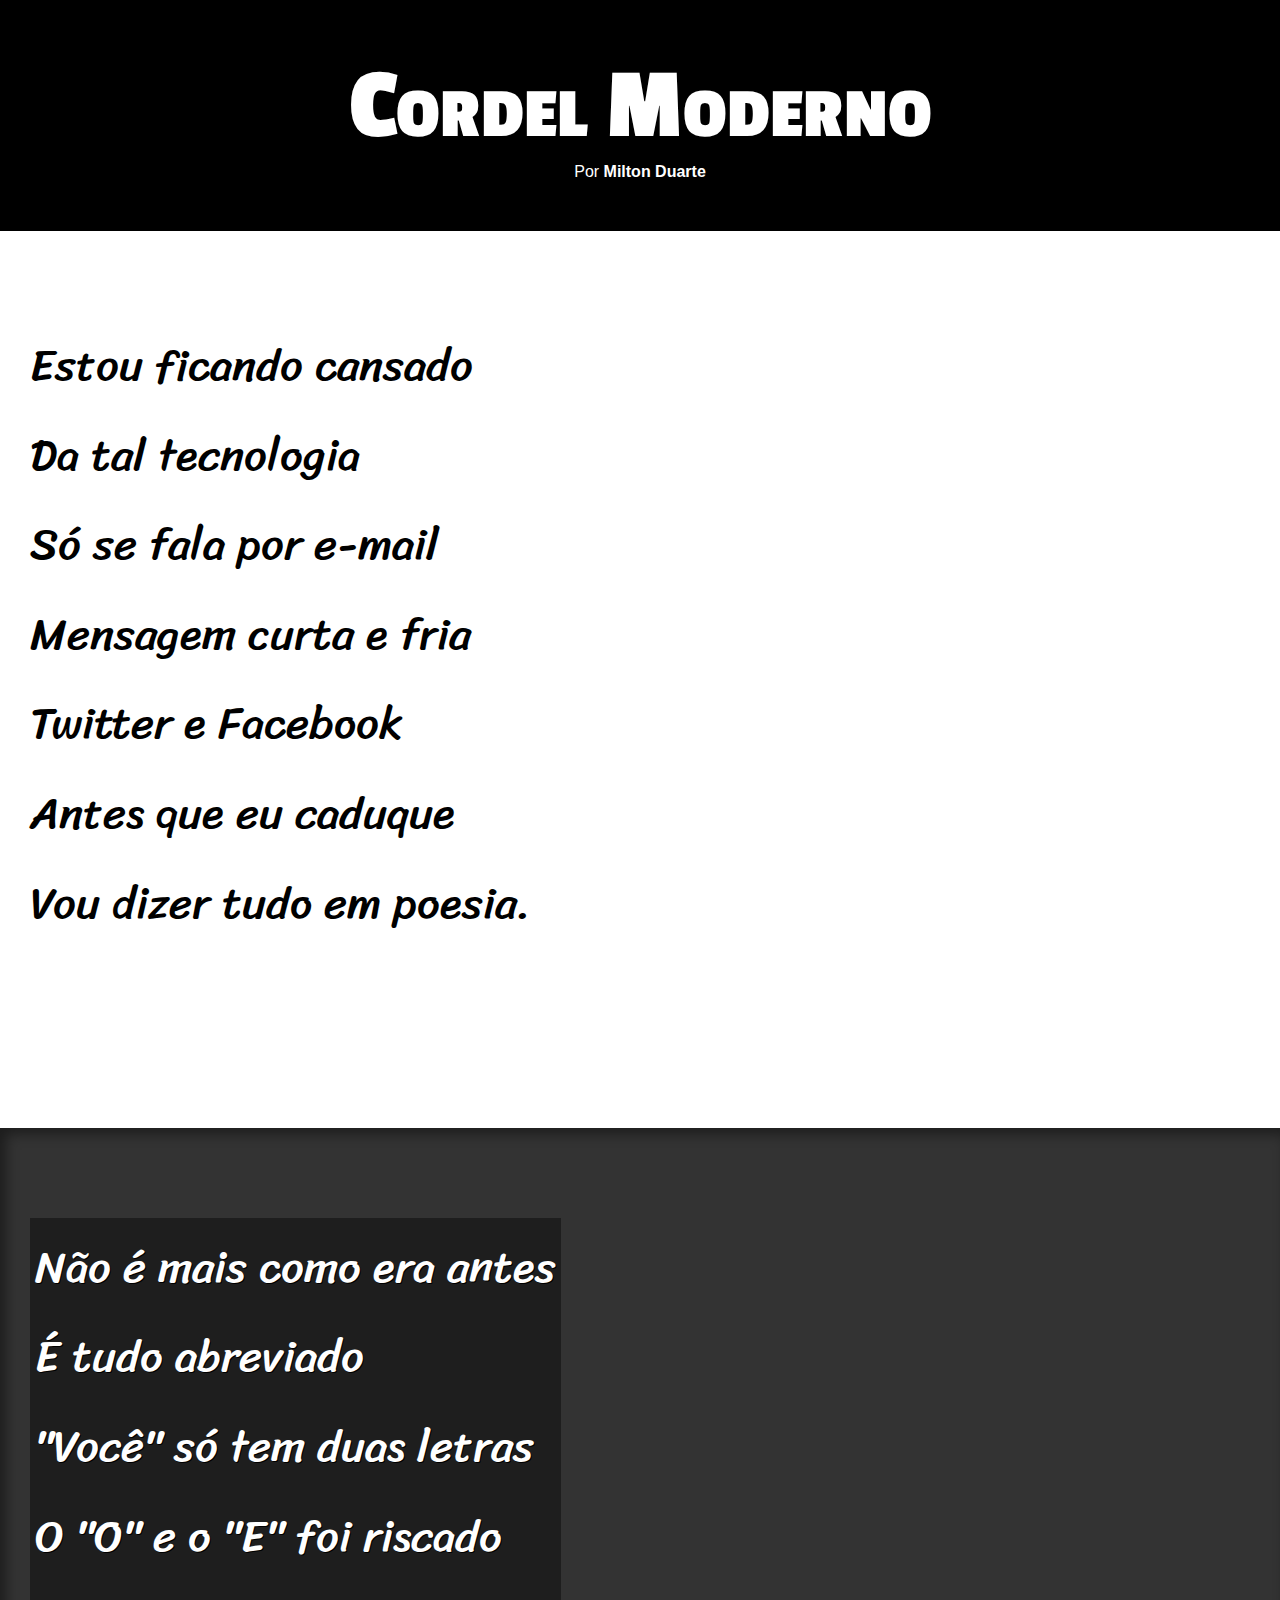
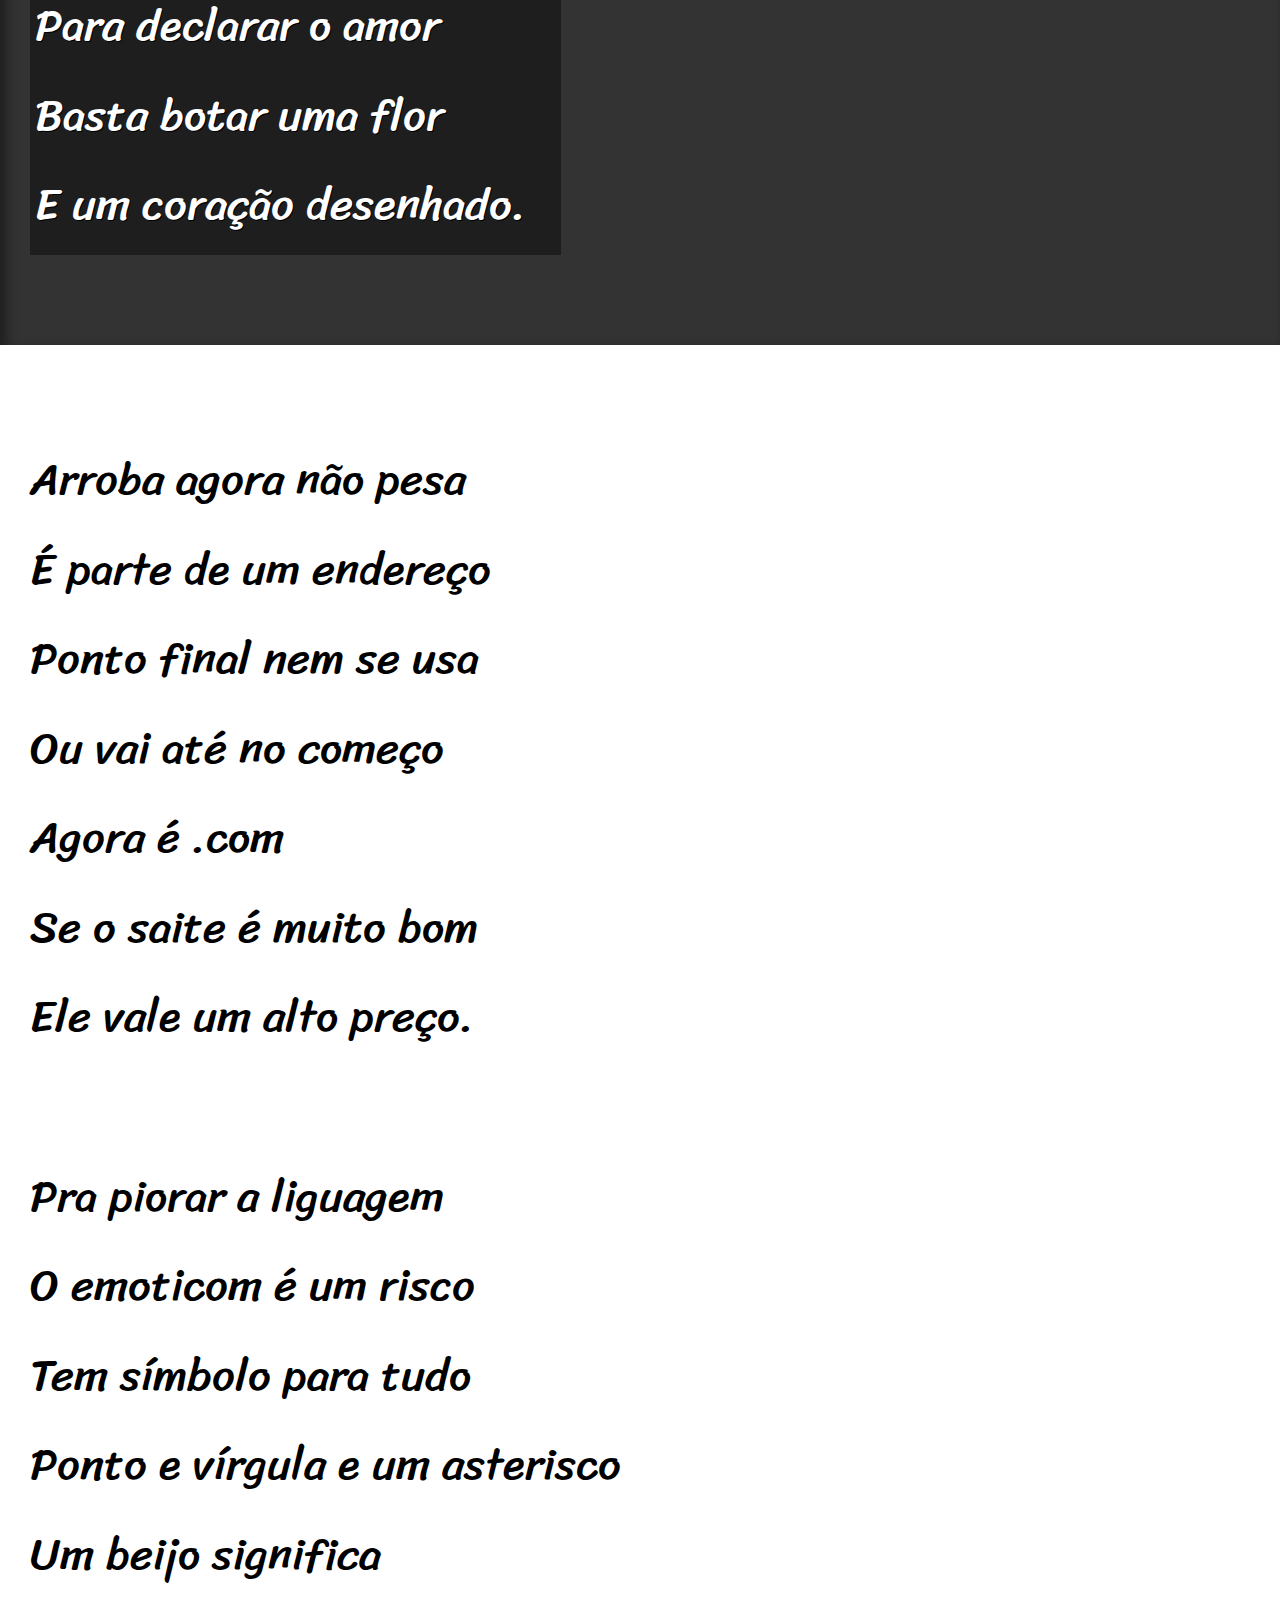
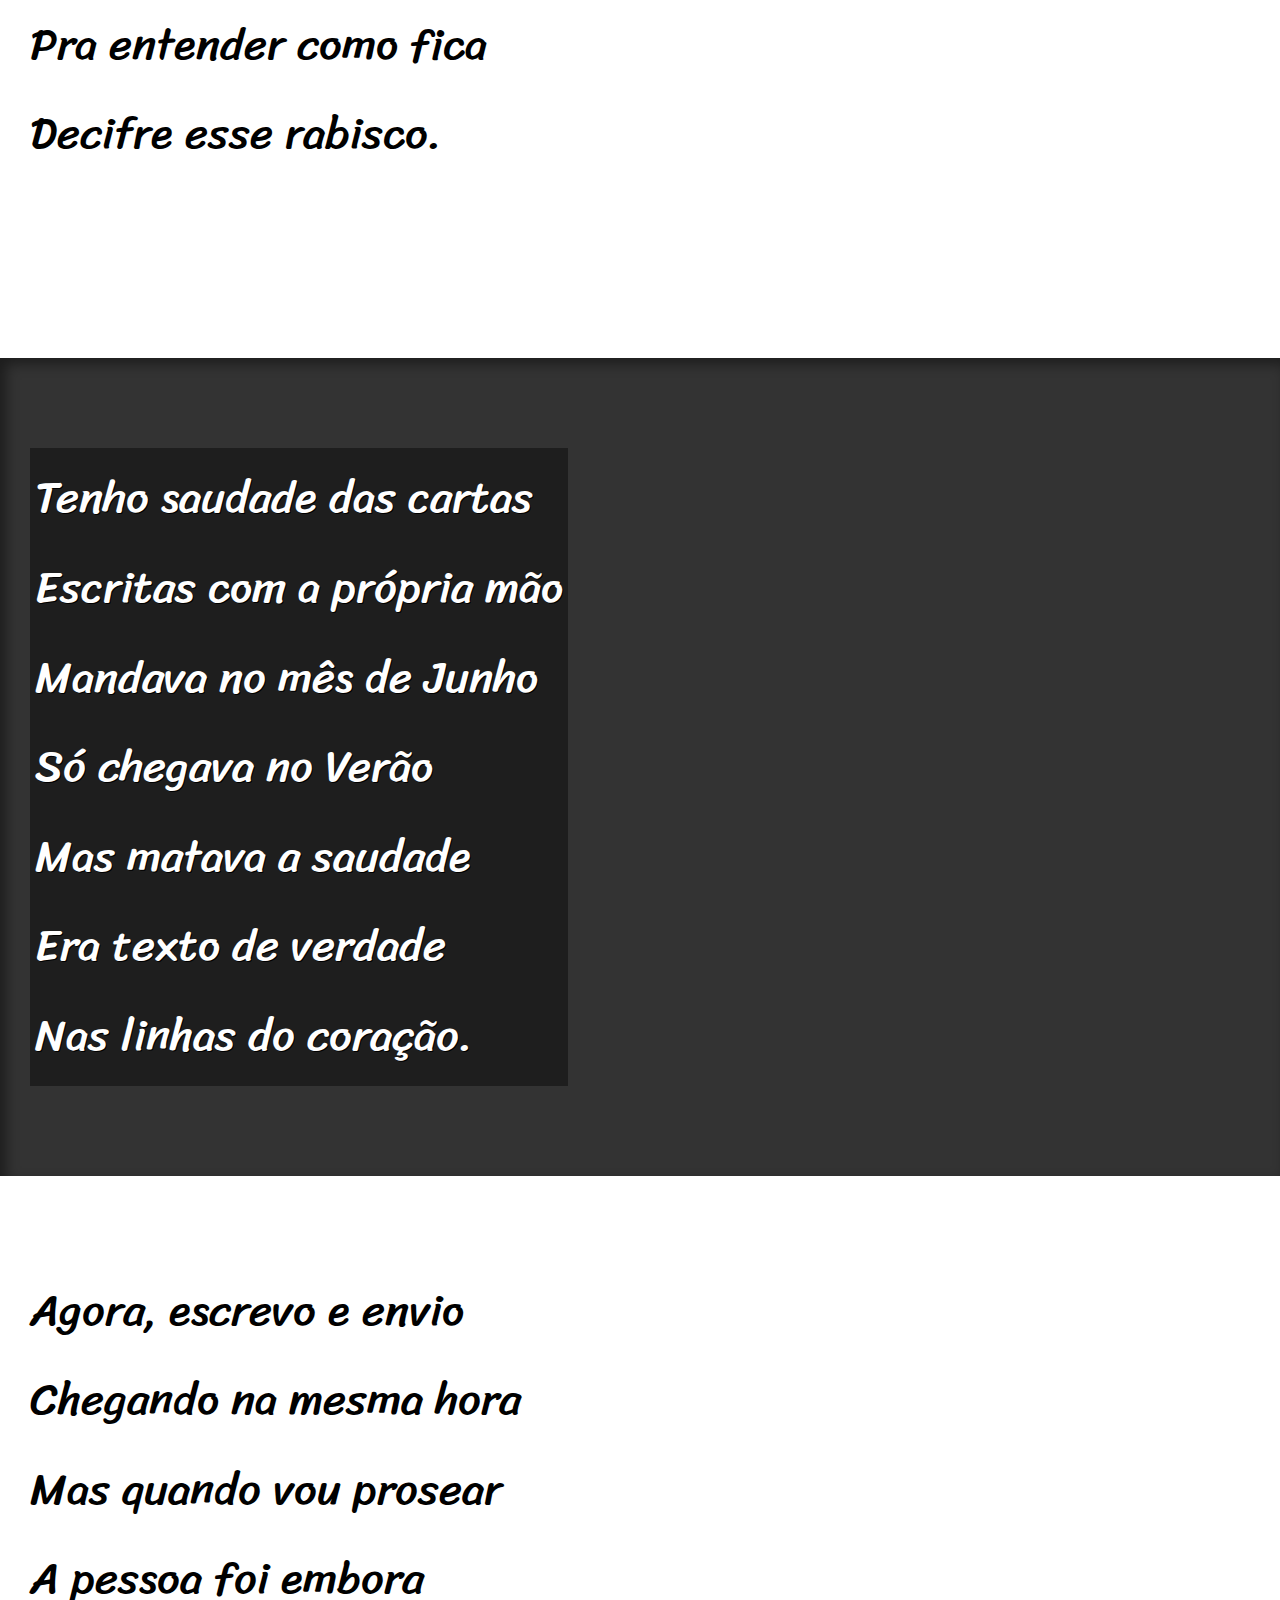
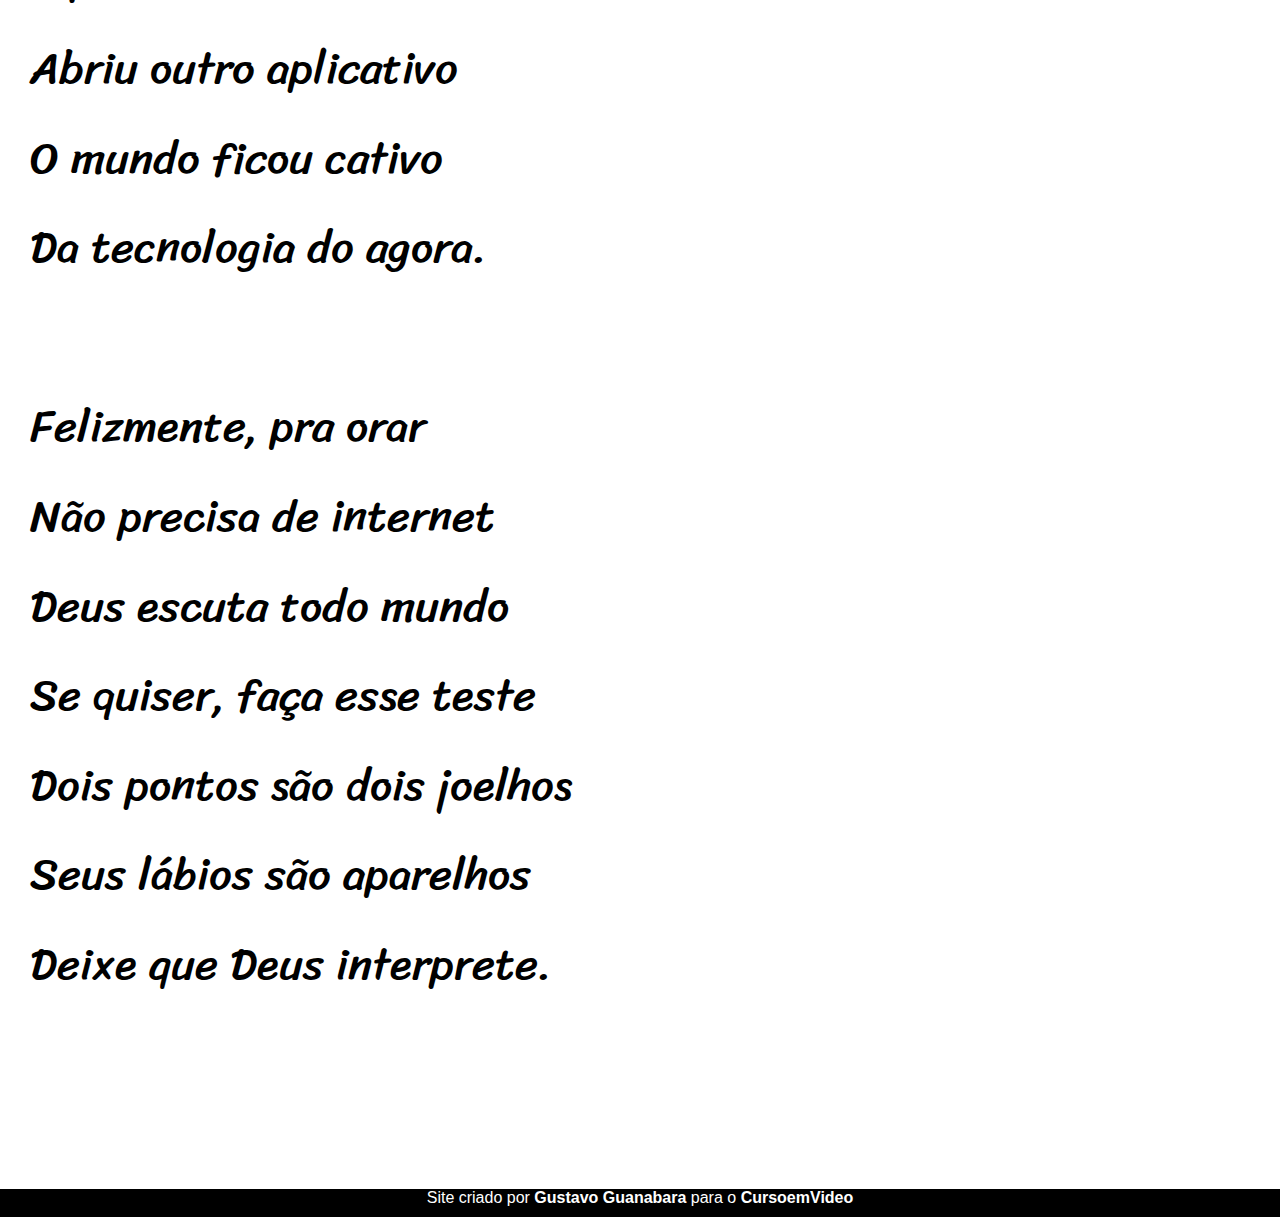
<file: desafios/d012/index.html>
<!DOCTYPE html>
<html lang="pt-br">

<head>
    <meta charset="UTF-8">
    <meta http-equiv="X-UA-Compatible" content="IE=edge">
    <meta name="viewport" content="width=device-width, initial-scale=1.0">
    <title>Cordel Moderno</title>
    <link rel="stylesheet" href="estilo/style.css">
</head>

<body>
    <header>
        <h1>Cordel Moderno</h1>
        <p>Por <a href="https://www.recantodasletras.com.br/poesias/3186743" target="_blank">Milton Duarte</a></p>

    </header>

    <section class="normal">
        <p>
            Estou ficando cansado <br>
            Da tal tecnologia<br>
            Só se fala por e-mail<br>
            Mensagem curta e fria<br>
            Twitter e Facebook<br>
            Antes que eu caduque<br>
            Vou dizer tudo em poesia.
        </p>
    </section>


    <section class="imagem" id="img01">
        <p>
            Não é mais como era antes<br>
            É tudo abreviado<br>
            "Você" só tem duas letras<br>
            O "O" e o "E" foi riscado<br>
            Para declarar o amor<br>
            Basta botar uma flor<br>
            E um coração desenhado.
        </p>
    </section>



    <section class="normal">
        <p>
            Arroba agora não pesa<br>
            É parte de um endereço<br>
            Ponto final nem se usa<br>
            Ou vai até no começo<br>
            Agora é .com<br>
            Se o saite é muito bom<br>
            Ele vale um alto preço.<br>
        </p>
        <p>
            Pra piorar a liguagem<br>
            O emoticom é um risco<br>
            Tem símbolo para tudo<br>
            Ponto e vírgula e um asterisco<br>
            Um beijo significa<br>
            Pra entender como fica<br>
            Decifre esse rabisco.
        </p>

    </section>



    <section class="imagem" id="img02">
        <p>
            Tenho saudade das cartas<br>
            Escritas com a própria mão<br>
            Mandava no mês de Junho<br>
            Só chegava no Verão<br>
            Mas matava a saudade<br>
            Era texto de verdade<br>
            Nas linhas do coração.
        </p>
    </section>


    <section class="normal">
        <p>
            Agora, escrevo e envio<br>
            Chegando na mesma hora<br>
            Mas quando vou prosear<br>
            A pessoa foi embora<br>
            Abriu outro aplicativo<br>
            O mundo ficou cativo<br>
            Da tecnologia do agora.<br>
        </p>
        <p>
            Felizmente, pra orar<br>
            Não precisa de internet<br>
            Deus escuta todo mundo<br>
            Se quiser, faça esse teste<br>
            Dois pontos são dois joelhos<br>
            Seus lábios são aparelhos<br>
            Deixe que Deus interprete.
        </p>

    </section>


    <footer>
        <p>
            Site criado por <a href="https://gustavoguanabara.github.io" target="_blank">Gustavo Guanabara</a> para o <a
                href="https://www.cursoemvideo.com" target="_blank">CursoemVideo</a>
        </p>
    </footer>
</body>

</html>
</file>
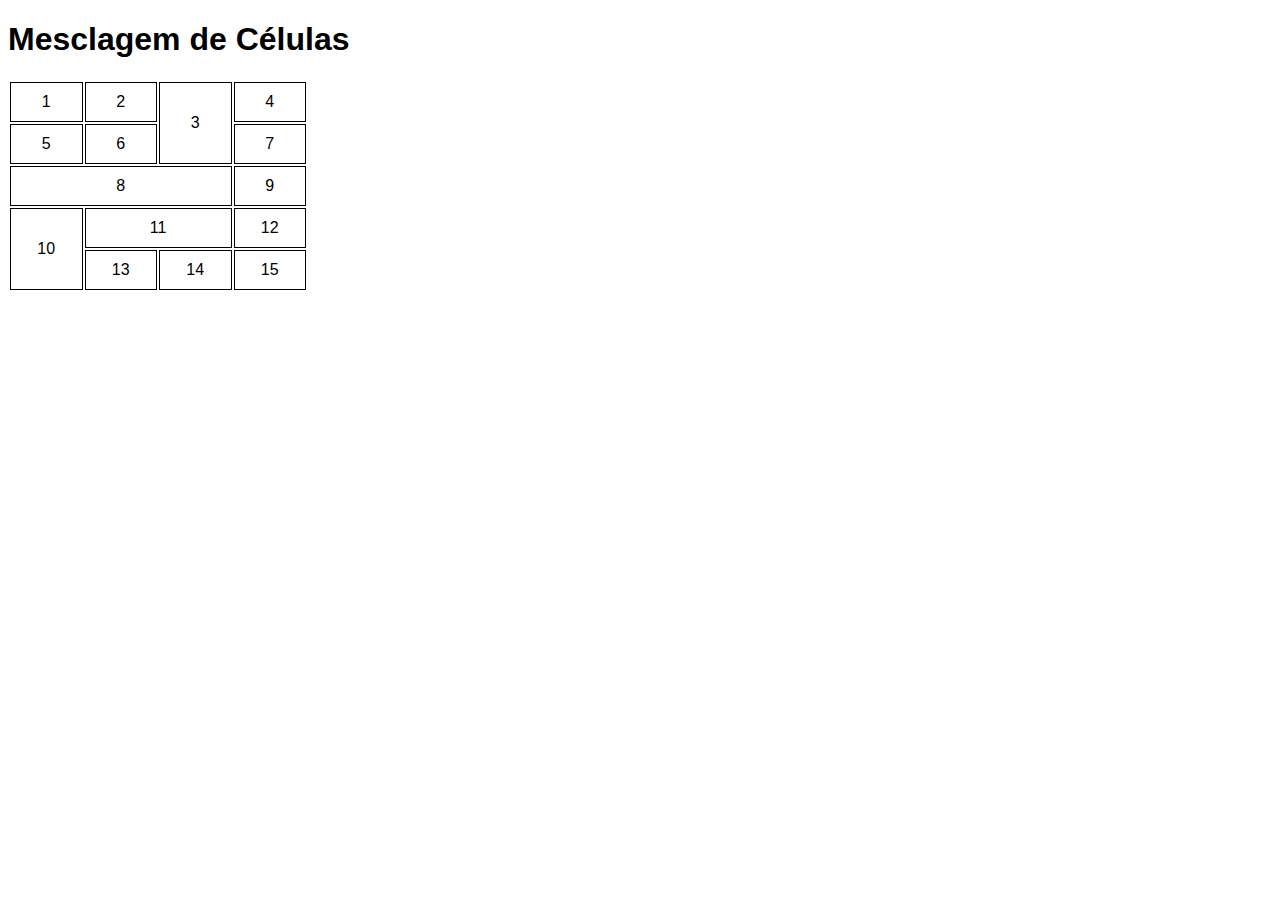
<file: desafios/d013/desafio-tb-01.html>
<!DOCTYPE html>
<html lang="pt-br">

<head>
    <meta charset="UTF-8">
    <meta http-equiv="X-UA-Compatible" content="IE=edge">
    <meta name="viewport" content="width=device-width, initial-scale=1.0">
    <title>Tabelas</title>
    <style>
        body {
            font-family: Arial, Helvetica, sans-serif;
        }

        table {
            width: 300px;
        }

        td {
            border: 1px solid black;
            padding: 10px;
            text-align: center;
        }
    </style>
</head>

<body>
    <h1>Mesclagem de Células</h1>

    <table>
        <tr>
            <td>1</td>
            <td>2</td>
            <td rowspan="2">3</td>
            <td>4</td>
        </tr>

        <tr>
            <td>5</td>
            <td>6</td>
            <td>7</td>

        </tr>

        <tr>
            <td colspan="3">8</td>
            <td>9</td>

        </tr>

        <tr>
            <td rowspan="2">10</td>
            <td colspan="2">11</td>
            <td>12</td>

        </tr>

        <tr>
            <td>13</td>
            <td>14</td>
            <td>15</td>
        </tr>


    </table>
</body>

</html>
</file>
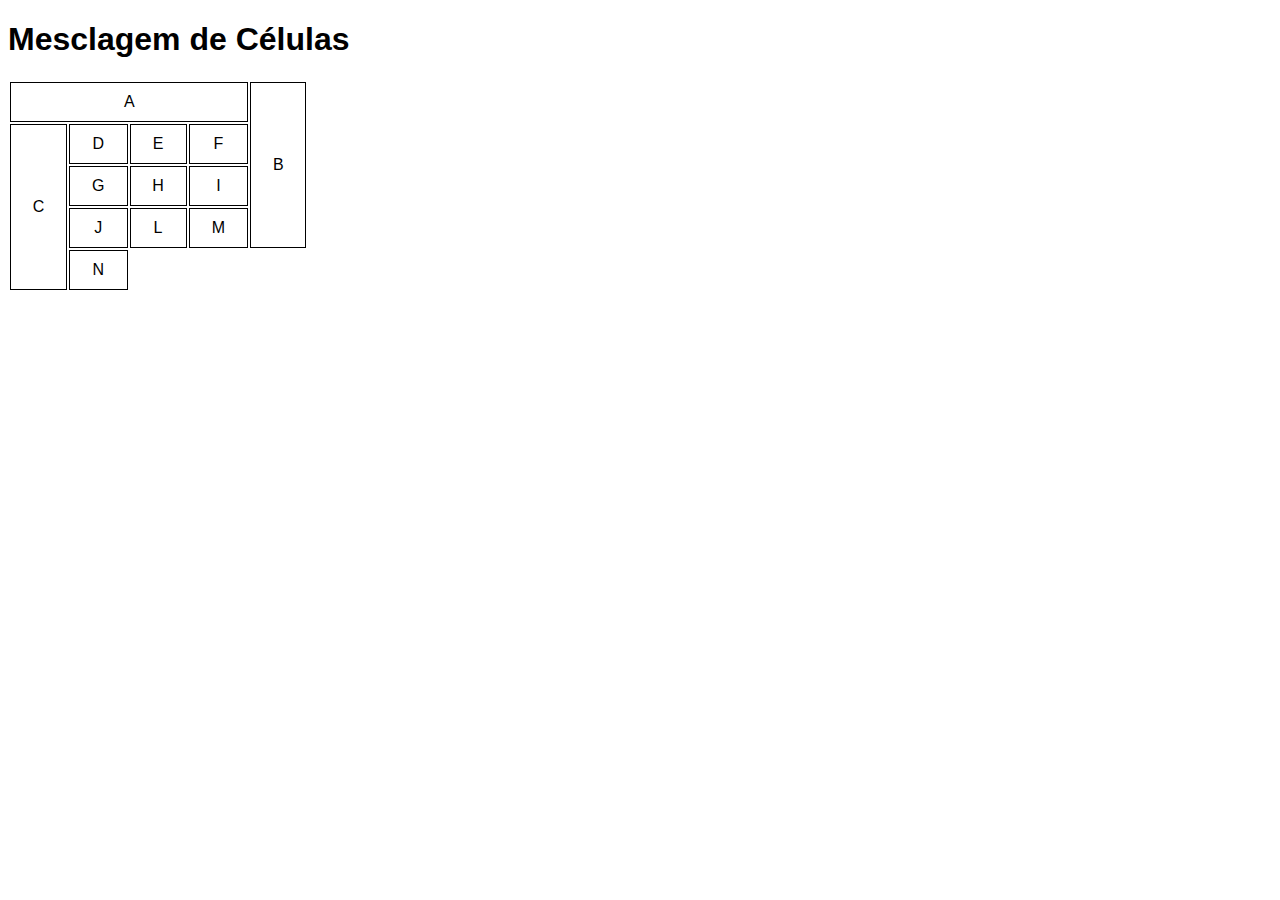
<file: desafios/d013/desafio-tb-02.html>
<!DOCTYPE html>
<html lang="pt-br">

<head>
    <meta charset="UTF-8">
    <meta http-equiv="X-UA-Compatible" content="IE=edge">
    <meta name="viewport" content="width=device-width, initial-scale=1.0">
    <title>Tabelas</title>
    <style>
        body {
            font-family: Arial, Helvetica, sans-serif;
        }

        table {
            width: 300px;
        }

        td {
            border: 1px solid black;
            padding: 10px;
            text-align: center;
        }
    </style>
</head>

<body>
    <h1>Mesclagem de Células</h1>

    <table>
        <tr>
            <td colspan="4">A</td>
            <td rowspan="4">B</td>

        </tr>
        <tr>
            <td rowspan="4">C</td>
            <td>D</td>
            <td>E</td>
            <td>F</td>
        </tr>

        <tr>
            <td>G</td>
            <td>H</td>
            <td>I</td>
        </tr>

        <tr>
            <td>J</td>
            <td>L</td>
            <td>M</td>
        </tr>

        <tr>

            <td colspan="">N</td>
        </tr>

    </table>
</body>

</html>
</file>
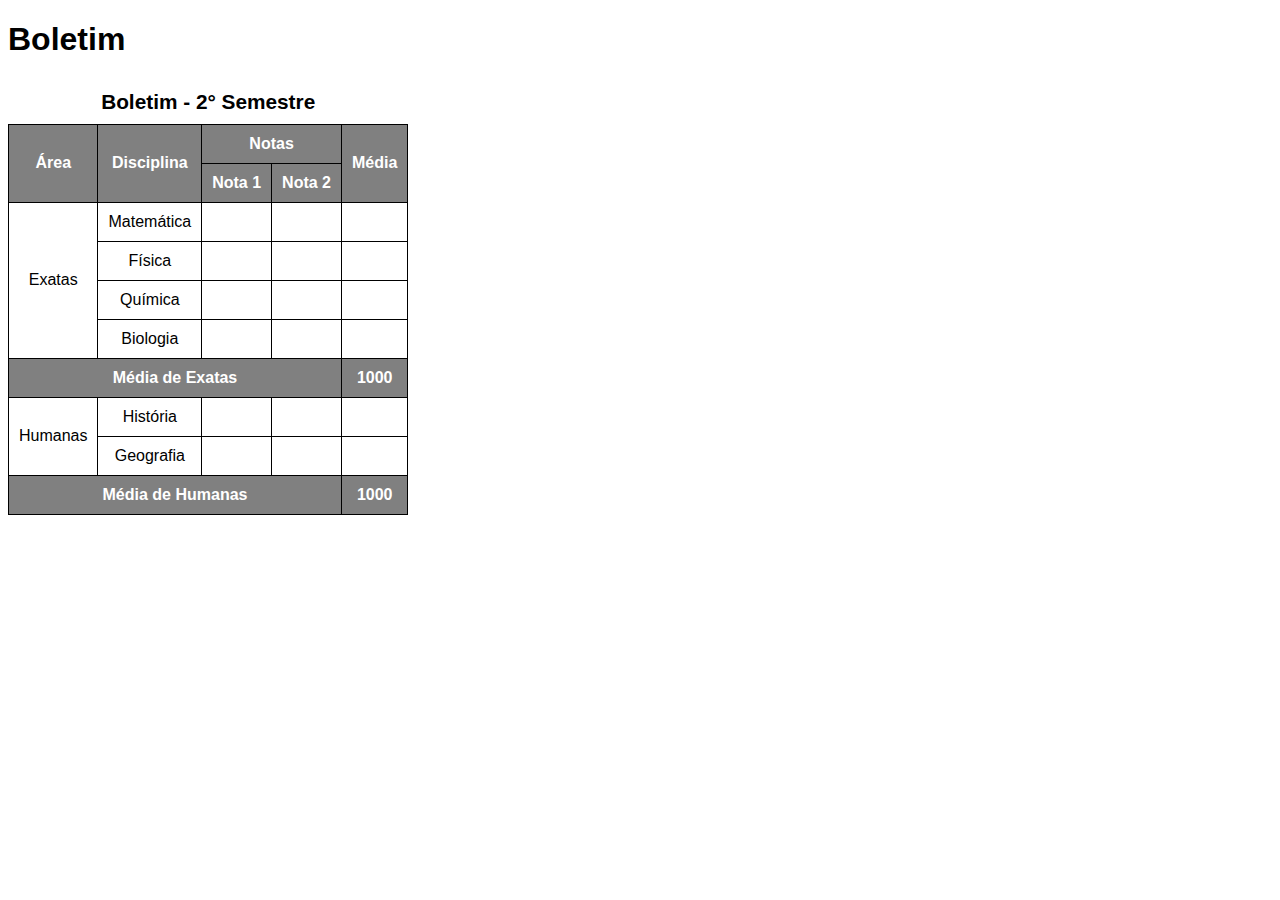
<file: desafios/d014/d014.html>
<!DOCTYPE html>
<html lang="pt-br">

<head>
    <meta charset="UTF-8">
    <meta http-equiv="X-UA-Compatible" content="IE=edge">
    <meta name="viewport" content="width=device-width, initial-scale=1.0">
    <title>Tabelas</title>
    <style>
        body {
            font-family: Arial, Helvetica, sans-serif;
        }

        table {
            border-collapse: collapse;
        }

        caption {
            font-size: 1.3em;
            font-weight: bold;
            padding: 10px;
        }

        th,
        td {
            border: 1px solid black;
            padding: 10px;
            text-align: center;
        }

        th {
            background-color: gray;
            color: white;
        }
    </style>
</head>

<body>
    <h1>Boletim</h1>

    <table>
        <caption>Boletim - 2° Semestre</caption>
        <thead>
            <tr>
                <th rowspan="2" scope="col">Área</th>
                <th rowspan="2" scope="col">Disciplina</th>
                <th colspan="2">Notas</th>
                <th rowspan="2">Média</th>
            </tr>
            <tr>
                <th>Nota 1</th>
                <th>Nota 2</th>
            </tr>
        </thead>

        <tbody>
            <tr>
                <td rowspan="4" scope="rowgroup">Exatas</td>
                <td>Matemática</td>
                <td></td>
                <td></td>
                <td></td>
            </tr>
            <tr>
                <td>Física</td>
                <td></td>
                <td></td>
                <td></td>
            </tr>

            <tr>
                <td>Química</td>
                <td></td>
                <td></td>
                <td></td>
            </tr>

            <tr>
                <td>Biologia</td>
                <td></td>
                <td></td>
                <td></td>
            </tr>
            <tr>
                <th colspan="4" scope="row">Média de Exatas</th>
                <th>1000</th>
            </tr>
            <tr>
                <td rowspan="2" scope="rowgroup">Humanas</td>
                <td>História</td>
                <td></td>
                <td></td>
                <td></td>
            </tr>

            <tr>
                <td>Geografia</td>
                <td></td>
                <td></td>
                <td></td>
            </tr>


            <tr>
                <th colspan="4" scope="row">Média de Humanas</th>
                <th>1000</th>
            </tr>
        </tbody>


    </table>
</body>

</html>
</file>
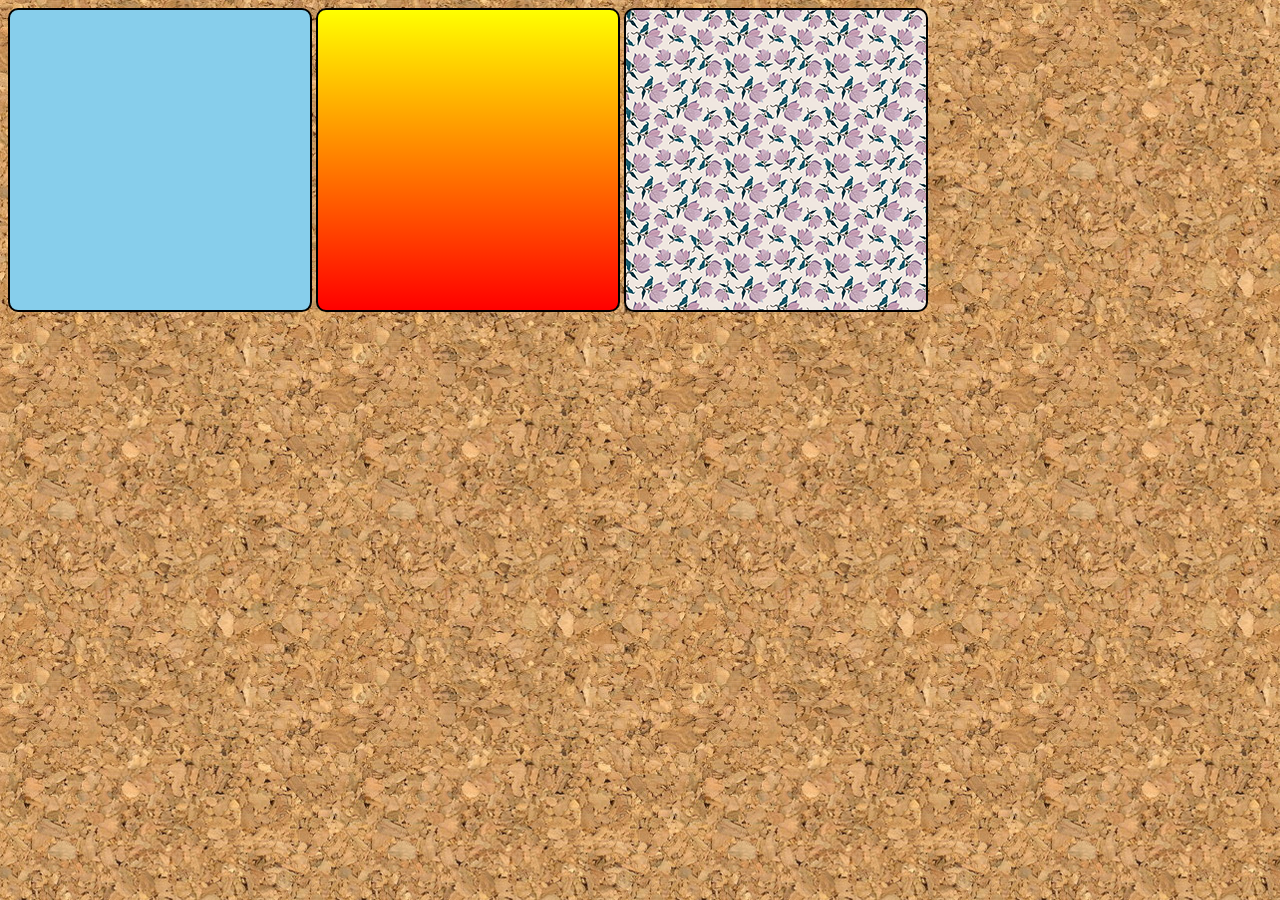
<file: exercicios/ex022/fundo001.html>
<!DOCTYPE html>
<html lang="pt-br">

<head>
    <meta charset="UTF-8">
    <meta http-equiv="X-UA-Compatible" content="IE=edge">
    <meta name="viewport" content="width=device-width, initial-scale=1.0">
    <title>Teste de Imagem de Fundo</title>
    <style>
        div.quadrado {
            display: inline-block;
            border: 2px solid black;
            border-radius: 10px;
            background-color: lightgray;
            width: 300px;
            height: 300px;
        }

        body {
            background-image: url('imagens/wallpaper001.jpg');
        }

        div#q1 {
            background-color: skyblue;
        }

        div#q2 {
            background-image: linear-gradient(to bottom, yellow, red);
        }

        div#q3 {
            background-image: url('imagens/pattern003.png');
        }
    </style>
</head>

<body>
    <div class="quadrado" id="q1"></div>
    <div class="quadrado" id="q2"></div>
    <div class="quadrado" id="q3"></div>
</body>

</html>
</file>
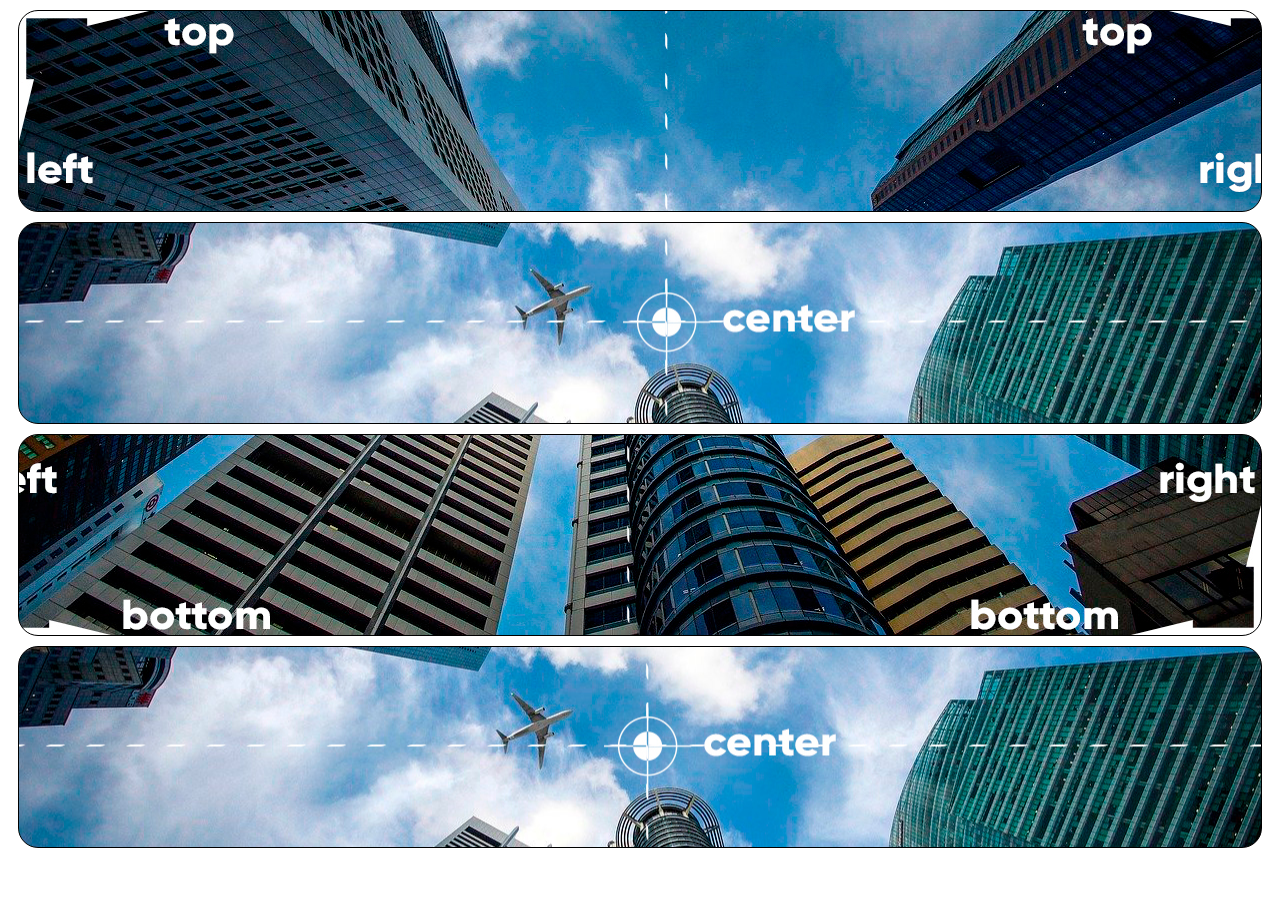
<file: exercicios/ex022/fundo003.html>
<!DOCTYPE html>
<html lang="pt-br">

<head>
    <meta charset="UTF-8">
    <meta http-equiv="X-UA-Compatible" content="IE=edge">
    <meta name="viewport" content="width=device-width, initial-scale=1.0">
    <title>Posição dos Fundos</title>

    <style>
        div.bloco {
            background-image: url('imagens/wallpaper003.jpg');
            height: 200px;
            border: 1px solid black;
            border-radius: 20px;
            margin: 10px;
        }

        div#q1 {
            background-position: left top;
        }

        div#q2 {
            background-position: left center;
        }

        div#q3 {
            background-position: right bottom;
        }

        div#q4 {
            background-position: center center;
        }
    </style>
</head>

<body>
    <div class="bloco" id="q1">

    </div>

    <div class="bloco" id="q2">

    </div>

    <div class="bloco" id="q3">

    </div>

    <div class="bloco" id="q4">

    </div>
</body>

</html>
</file>
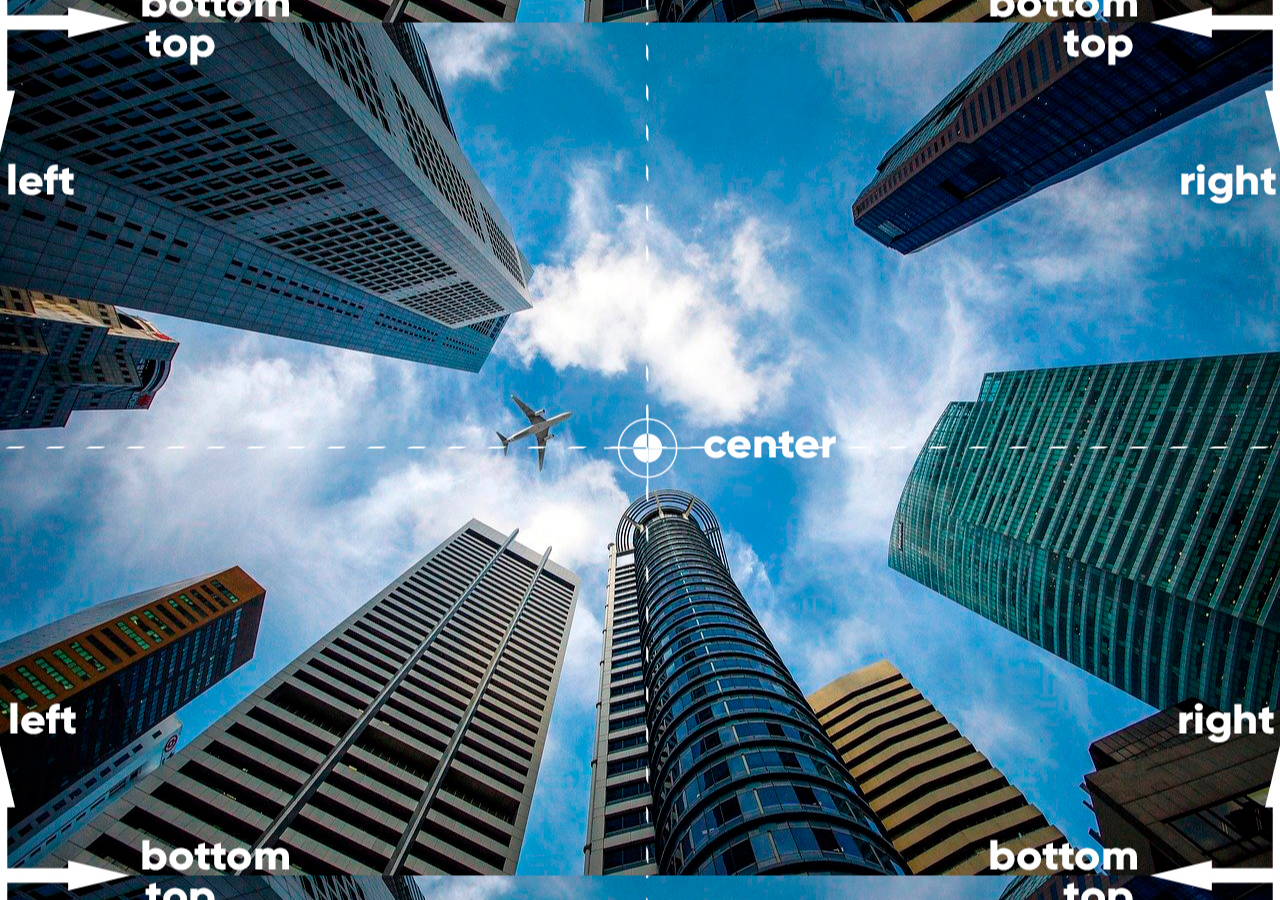
<file: exercicios/ex022/fundo005.html>
<!DOCTYPE html>
<html lang="pt-br">

<head>
    <meta charset="UTF-8">
    <meta http-equiv="X-UA-Compatible" content="IE=edge">
    <meta name="viewport" content="width=device-width, initial-scale=1.0">
    <title>Posicionamento</title>
    <style>
        body {
            height: 98vh;
            background-image: url('imagens/wallpaper003.jpg');
            background-position: center center;
        }
    </style>
</head>

<body>

</body>

</html>
</file>
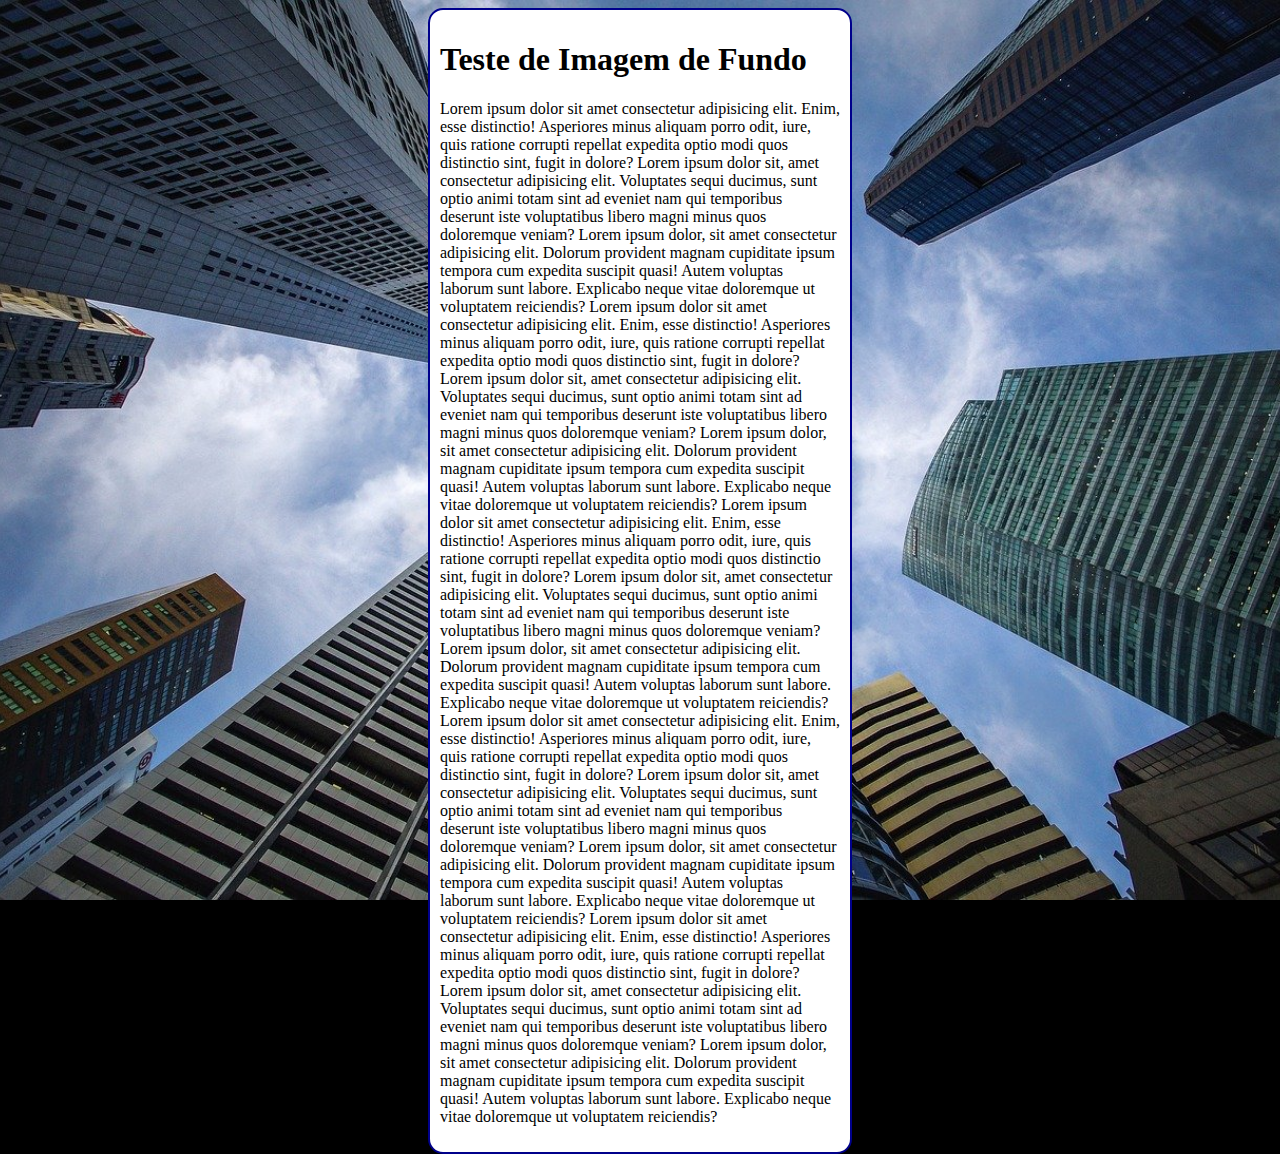
<file: exercicios/ex022/fundo006.html>
<!DOCTYPE html>
<html lang="pt-br">

<head>
    <meta charset="UTF-8">
    <meta http-equiv="X-UA-Compatible" content="IE=edge">
    <meta name="viewport" content="width=device-width, initial-scale=1.0">
    <title>Document</title>
</head>
<style>
    body {
        height: 100vh;
        /*background-color: black;
        background-image: url('imagens/wallpaper002.jpg');
        background-position: center center;
        background-repeat: no-repeat;
        background-size: cover;
        background-attachment: fixed; */

        /*
        ShortHand - Background
        color > image > position > repeat > [size] > attachment

        */
        background: black url('imagens/wallpaper002.jpg') center center no-repeat fixed;
        background-size: cover;

    }

    main {
        background-color: white;
        max-width: 400px;
        padding: 10px;
        margin: auto;
        border: 2px solid darkblue;
        border-radius: 15px;
    }
</style>

<body>
    <main>
        <h1>Teste de Imagem de Fundo</h1>
        <p>Lorem ipsum dolor sit amet consectetur adipisicing elit. Enim, esse distinctio! Asperiores minus aliquam
            porro odit, iure, quis ratione corrupti repellat expedita optio modi quos distinctio sint, fugit in dolore?
            Lorem ipsum dolor sit, amet consectetur adipisicing elit. Voluptates sequi ducimus, sunt optio animi totam
            sint ad eveniet nam qui temporibus deserunt iste voluptatibus libero magni minus quos doloremque veniam?
            Lorem ipsum dolor, sit amet consectetur adipisicing elit. Dolorum provident magnam cupiditate ipsum tempora
            cum expedita suscipit quasi! Autem voluptas laborum sunt labore. Explicabo neque vitae doloremque ut
            voluptatem reiciendis?
            Lorem ipsum dolor sit amet consectetur adipisicing elit. Enim, esse distinctio! Asperiores minus aliquam
            porro odit, iure, quis ratione corrupti repellat expedita optio modi quos distinctio sint, fugit in dolore?
            Lorem ipsum dolor sit, amet consectetur adipisicing elit. Voluptates sequi ducimus, sunt optio animi totam
            sint ad eveniet nam qui temporibus deserunt iste voluptatibus libero magni minus quos doloremque veniam?
            Lorem ipsum dolor, sit amet consectetur adipisicing elit. Dolorum provident magnam cupiditate ipsum tempora
            cum expedita suscipit quasi! Autem voluptas laborum sunt labore. Explicabo neque vitae doloremque ut
            voluptatem reiciendis?
            Lorem ipsum dolor sit amet consectetur adipisicing elit. Enim, esse distinctio! Asperiores minus aliquam
            porro odit, iure, quis ratione corrupti repellat expedita optio modi quos distinctio sint, fugit in dolore?
            Lorem ipsum dolor sit, amet consectetur adipisicing elit. Voluptates sequi ducimus, sunt optio animi totam
            sint ad eveniet nam qui temporibus deserunt iste voluptatibus libero magni minus quos doloremque veniam?
            Lorem ipsum dolor, sit amet consectetur adipisicing elit. Dolorum provident magnam cupiditate ipsum tempora
            cum expedita suscipit quasi! Autem voluptas laborum sunt labore. Explicabo neque vitae doloremque ut
            voluptatem reiciendis?
            Lorem ipsum dolor sit amet consectetur adipisicing elit. Enim, esse distinctio! Asperiores minus aliquam
            porro odit, iure, quis ratione corrupti repellat expedita optio modi quos distinctio sint, fugit in dolore?
            Lorem ipsum dolor sit, amet consectetur adipisicing elit. Voluptates sequi ducimus, sunt optio animi totam
            sint ad eveniet nam qui temporibus deserunt iste voluptatibus libero magni minus quos doloremque veniam?
            Lorem ipsum dolor, sit amet consectetur adipisicing elit. Dolorum provident magnam cupiditate ipsum tempora
            cum expedita suscipit quasi! Autem voluptas laborum sunt labore. Explicabo neque vitae doloremque ut
            voluptatem reiciendis?
            Lorem ipsum dolor sit amet consectetur adipisicing elit. Enim, esse distinctio! Asperiores minus aliquam
            porro odit, iure, quis ratione corrupti repellat expedita optio modi quos distinctio sint, fugit in dolore?
            Lorem ipsum dolor sit, amet consectetur adipisicing elit. Voluptates sequi ducimus, sunt optio animi totam
            sint ad eveniet nam qui temporibus deserunt iste voluptatibus libero magni minus quos doloremque veniam?
            Lorem ipsum dolor, sit amet consectetur adipisicing elit. Dolorum provident magnam cupiditate ipsum tempora
            cum expedita suscipit quasi! Autem voluptas laborum sunt labore. Explicabo neque vitae doloremque ut
            voluptatem reiciendis?</p>
    </main>
</body>

</html>
</file>
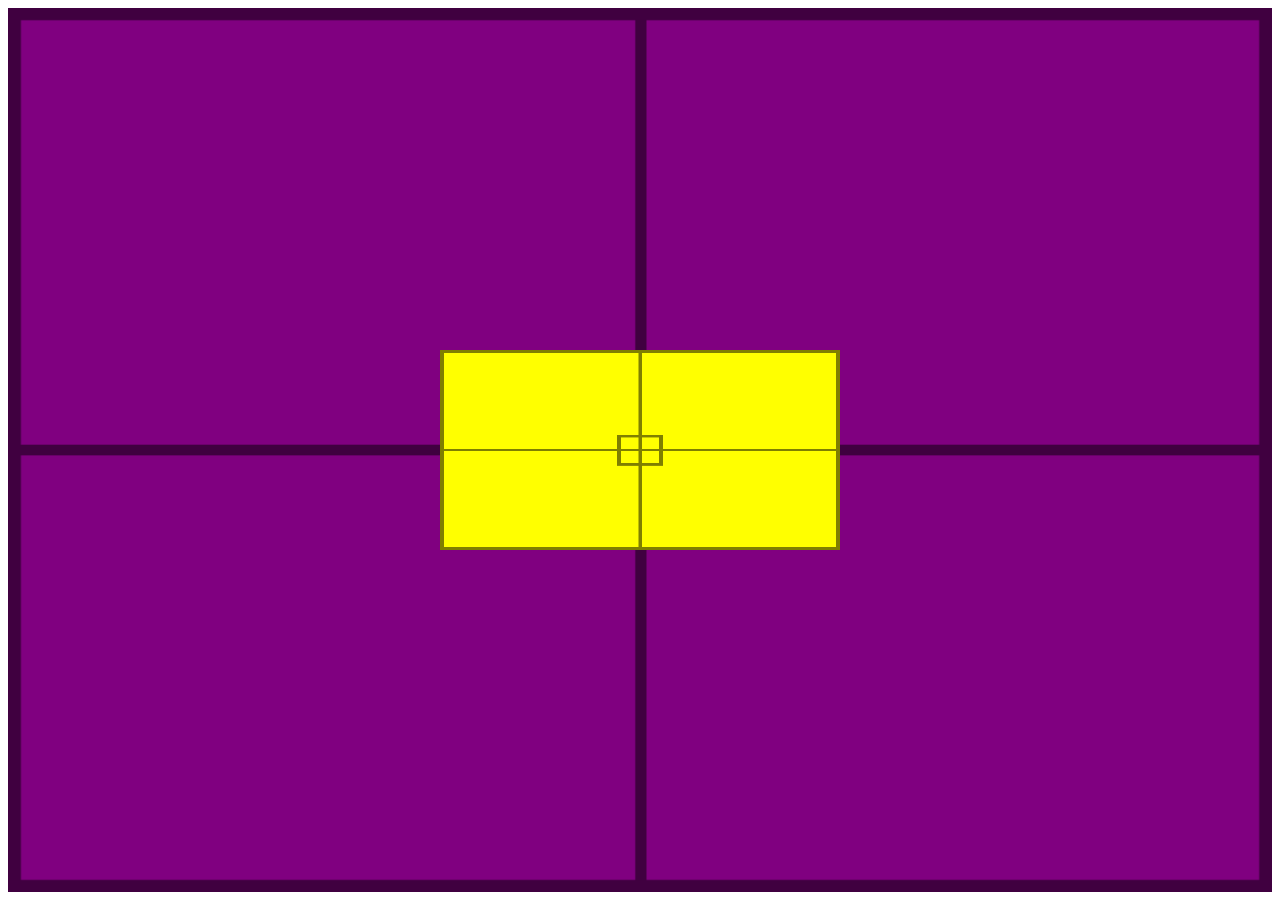
<file: exercicios/ex022/fundo007.html>
<!DOCTYPE html>
<html lang="pt-br">

<head>
    <meta charset="UTF-8">
    <meta http-equiv="X-UA-Compatible" content="IE=edge">
    <meta name="viewport" content="width=device-width, initial-scale=1.0">
    <title>Alinhamento vertical</title>
    <style>
        #container {
            background-image: url('imagens/target001.png');
            background-size: 100% 100%;
            position: relative;
            height: 96vh;
            padding: 10px;
            background-color: purple;
        }

        #conteudo {
            background-image: url('imagens/target001.png');
            background-size: 100% 100%;
            position: absolute;
            height: 200px;
            width: 400px;
            background-color: yellow;
            left: 50%;
            top: 50%;

            transform: translate(-50%, -50%);
        }
    </style>

</head>

<body>
    <section id="container">
        <article id="conteudo">

        </article>
    </section>

</body>

</html>
</file>
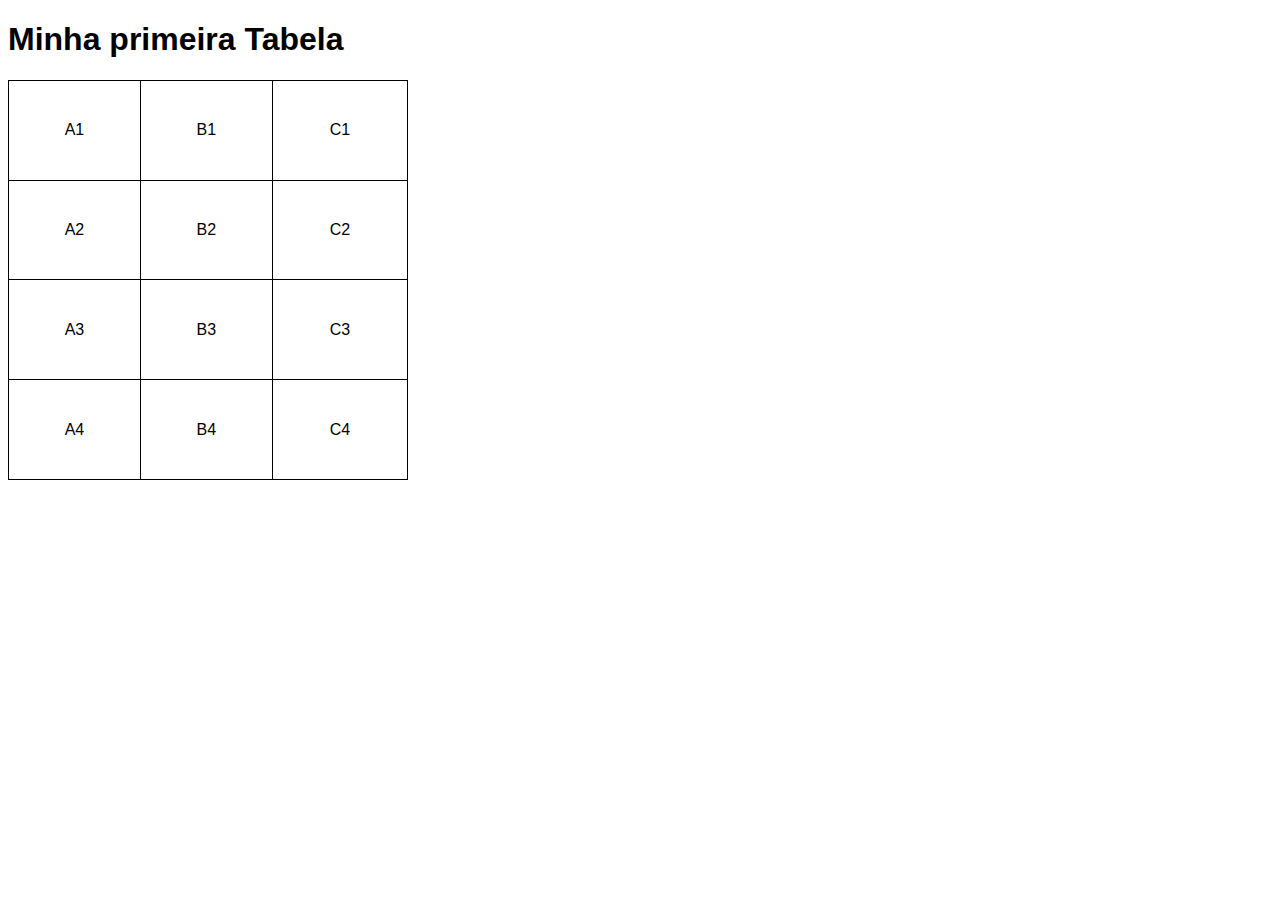
<file: exercicios/ex023/tabela001.html>
<!DOCTYPE html>
<html lang="pt-br">

<head>
    <meta charset="UTF-8">
    <meta http-equiv="X-UA-Compatible" content="IE=edge">
    <meta name="viewport" content="width=device-width, initial-scale=1.0">
    <title>Tabelas</title>
    <style>
        body {
            font-family: Arial, Helvetica, sans-serif;
        }

        table {
            width: 400px;
            height: 400px;
            border-collapse: collapse;
        }

        td {
            border: 1px solid black;
            padding: 8px;
            text-align: center;
            /* Alinhamento horizontal*/
            vertical-align: middle;
        }
    </style>
</head>

<body>
    <h1>Minha primeira Tabela</h1>
    <!-- 
        HIERARQUIA DE TABELAS (simples)
        TABLE = tabela
            TABLE ROW = linha de tabela
            TABLE HEADER = cabeçalho de tabela
            TABLE DATA = dado de tabela
     -->

    <table>
        <tr>
            <!-- Primeira Linha -->
            <td>A1</td>
            <td>B1</td>
            <td>C1</td>

        </tr>

        <tr>
            <!-- Segunda Linha -->
            <td>A2</td>
            <td>B2</td>
            <td>C2</td>

        </tr>

        <tr>
            <!-- Terceira Linha -->
            <td>A3</td>
            <td>B3</td>
            <td>C3</td>

        </tr>

        <tr>
            <!-- Quarta Linha -->
            <td>A4</td>
            <td>B4</td>
            <td>C4</td>

        </tr>
    </table>
</body>

</html>
</file>
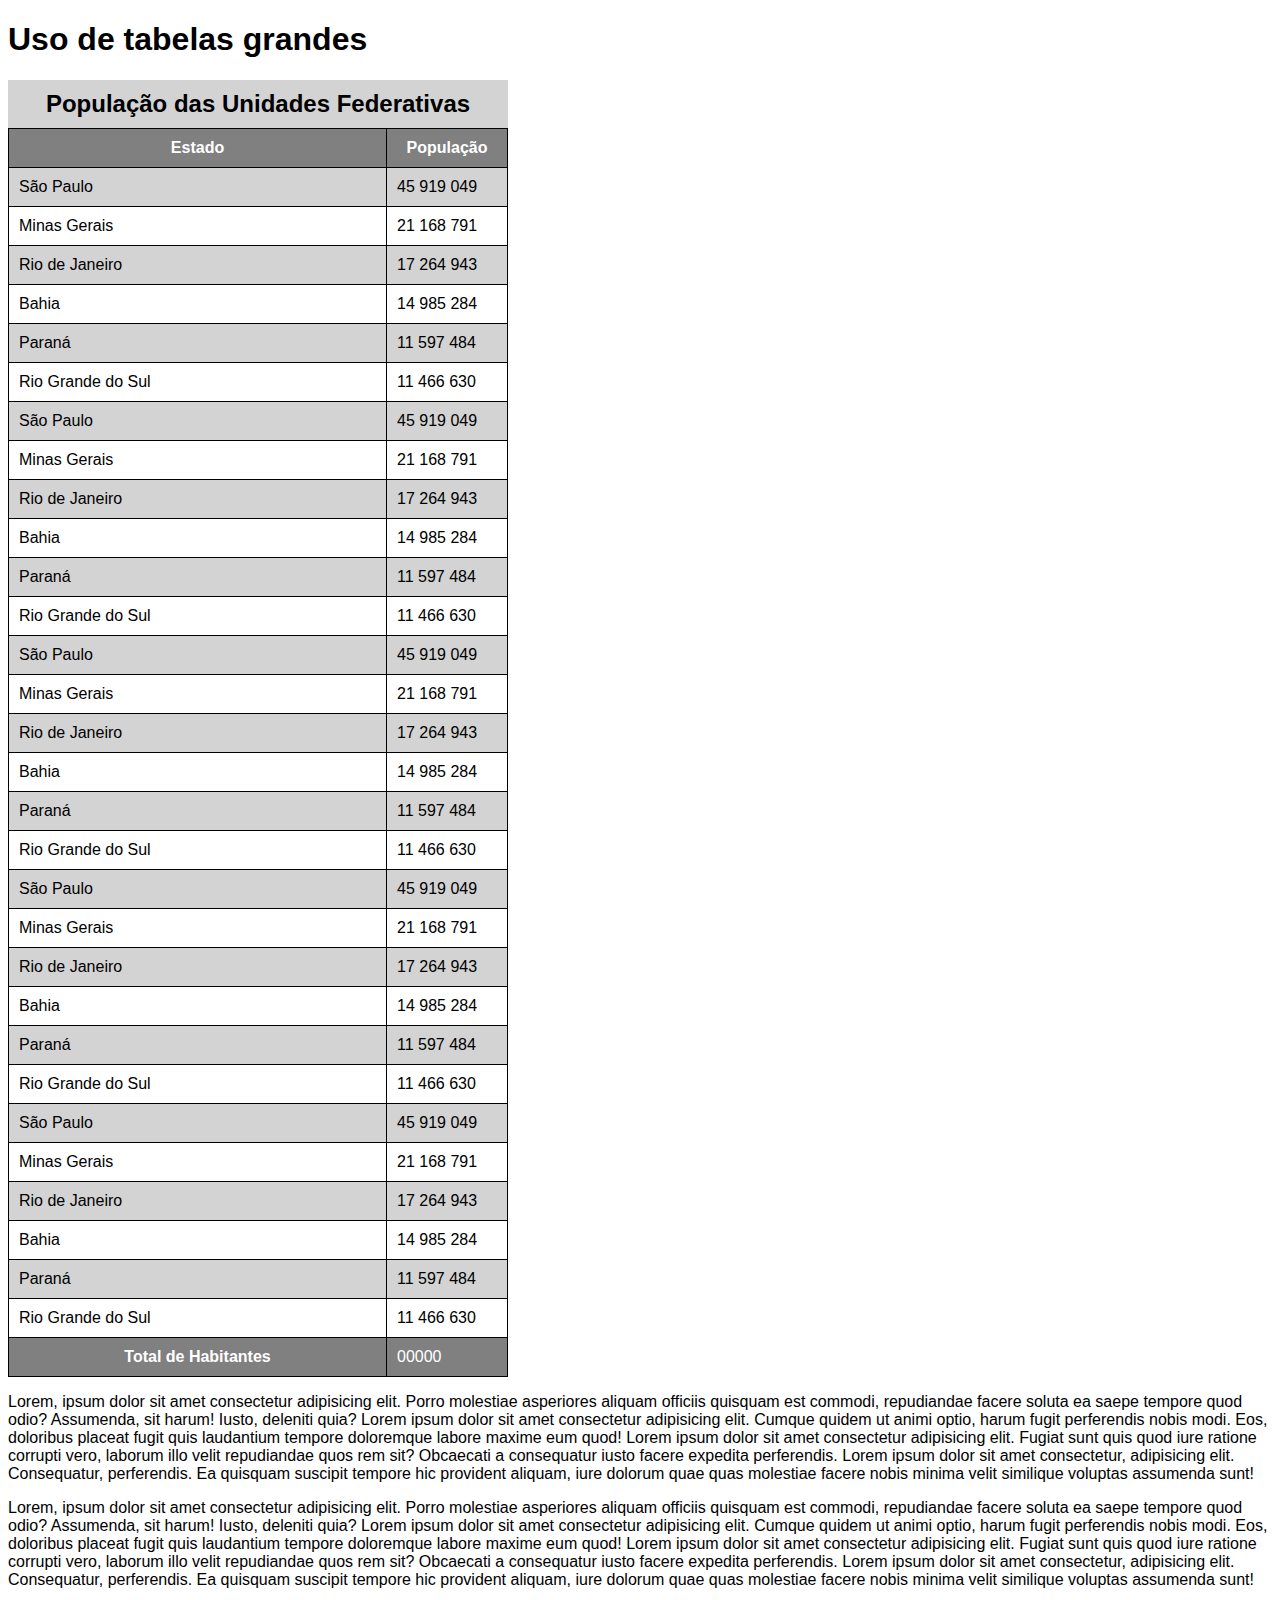
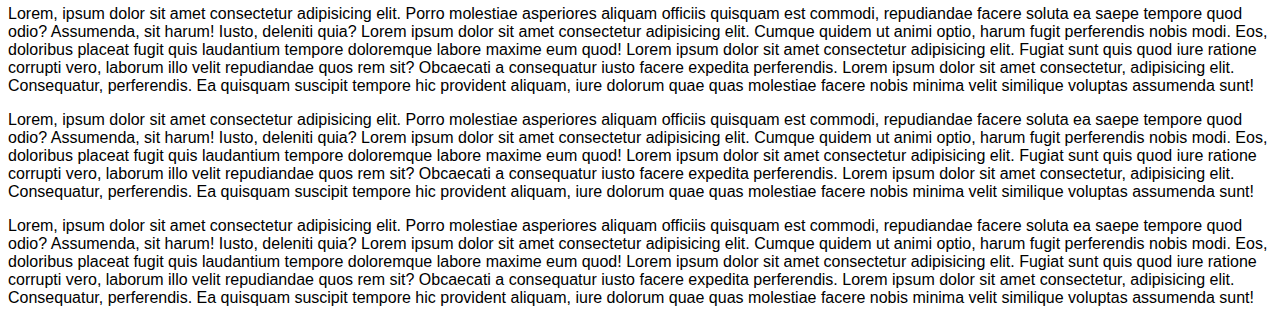
<file: exercicios/ex023/tabela002.html>
<!DOCTYPE html>
<html lang="pt-br">

<head>
    <meta charset="UTF-8">
    <meta http-equiv="X-UA-Compatible" content="IE=edge">
    <meta name="viewport" content="width=device-width, initial-scale=1.0">
    <title>Tabelas</title>
    <style>
        body {
            font-family: Arial, Helvetica, sans-serif;
        }

        table {
            width: 500px;
            border-collapse: collapse;
            position: relative;
        }

        td,
        th {
            border: 1px solid black;
            padding: 10px;
        }

        thead,
        tfoot {
            background-color: gray;
            color: white;
        }

        tbody>tr:nth-child(odd) {
            background-color: lightgray;
        }

        thead>tr>th {
            position: sticky;
            top: 0px;
            background-color: gray;
        }

        caption {
            font-size: 1.5em;
            font-weight: bold;
            padding: 10px;
            background-color: lightgray;
        }
    </style>
</head>

<body>

    <h1>Uso de tabelas grandes</h1>

    <!-- ANATOMIA PARA TABELAS GRANDES
    TABLE
        CAPTION
        THEAD
        TBODY
        TFOOT
            (TODAS COM TR, TD, TH) -->

    <table>
        <caption>População das Unidades Federativas</caption>
        <thead>
            <tr>
                <th scope="col">Estado</th>
                <th scope="col" style="width: 100px;">População</th>
            </tr>
        </thead>
        <tbody>
            <tr>
                <td>São Paulo</td>
                <td>45 919 049</td>
            </tr>

            <tr>
                <td>Minas Gerais</td>
                <td>21 168 791</td>
            </tr>

            <tr>
                <td>Rio de Janeiro</td>
                <td>17 264 943</td>
            </tr>

            <tr>
                <td>Bahia</td>
                <td>14 985 284</td>
            </tr>

            <tr>
                <td>Paraná</td>
                <td>11 597 484</td>
            </tr>

            <tr>
                <td>Rio Grande do Sul</td>
                <td>11 466 630</td>
            </tr>

            <tr>
                <td>São Paulo</td>
                <td>45 919 049</td>
            </tr>

            <tr>
                <td>Minas Gerais</td>
                <td>21 168 791</td>
            </tr>

            <tr>
                <td>Rio de Janeiro</td>
                <td>17 264 943</td>
            </tr>

            <tr>
                <td>Bahia</td>
                <td>14 985 284</td>
            </tr>

            <tr>
                <td>Paraná</td>
                <td>11 597 484</td>
            </tr>

            <tr>
                <td>Rio Grande do Sul</td>
                <td>11 466 630</td>
            </tr>

            <tr>
                <td>São Paulo</td>
                <td>45 919 049</td>
            </tr>

            <tr>
                <td>Minas Gerais</td>
                <td>21 168 791</td>
            </tr>

            <tr>
                <td>Rio de Janeiro</td>
                <td>17 264 943</td>
            </tr>

            <tr>
                <td>Bahia</td>
                <td>14 985 284</td>
            </tr>

            <tr>
                <td>Paraná</td>
                <td>11 597 484</td>
            </tr>

            <tr>
                <td>Rio Grande do Sul</td>
                <td>11 466 630</td>
            </tr>

            <tr>
                <td>São Paulo</td>
                <td>45 919 049</td>
            </tr>

            <tr>
                <td>Minas Gerais</td>
                <td>21 168 791</td>
            </tr>

            <tr>
                <td>Rio de Janeiro</td>
                <td>17 264 943</td>
            </tr>

            <tr>
                <td>Bahia</td>
                <td>14 985 284</td>
            </tr>

            <tr>
                <td>Paraná</td>
                <td>11 597 484</td>
            </tr>

            <tr>
                <td>Rio Grande do Sul</td>
                <td>11 466 630</td>
            </tr>

            <tr>
                <td>São Paulo</td>
                <td>45 919 049</td>
            </tr>

            <tr>
                <td>Minas Gerais</td>
                <td>21 168 791</td>
            </tr>

            <tr>
                <td>Rio de Janeiro</td>
                <td>17 264 943</td>
            </tr>

            <tr>
                <td>Bahia</td>
                <td>14 985 284</td>
            </tr>

            <tr>
                <td>Paraná</td>
                <td>11 597 484</td>
            </tr>

            <tr>
                <td>Rio Grande do Sul</td>
                <td>11 466 630</td>
            </tr>
        </tbody>
        <tfoot>
            <th scope="row">Total de Habitantes</th>
            <td> 00000 </td>
        </tfoot>
    </table>
    <p>Lorem, ipsum dolor sit amet consectetur adipisicing elit. Porro molestiae asperiores aliquam officiis quisquam
        est commodi, repudiandae facere soluta ea saepe tempore quod odio? Assumenda, sit harum! Iusto, deleniti quia?
        Lorem ipsum dolor sit amet consectetur adipisicing elit. Cumque quidem ut animi optio, harum fugit perferendis
        nobis modi. Eos, doloribus placeat fugit quis laudantium tempore doloremque labore maxime eum quod! Lorem ipsum
        dolor sit amet consectetur adipisicing elit. Fugiat sunt quis quod iure ratione corrupti vero, laborum illo
        velit repudiandae quos rem sit? Obcaecati a consequatur iusto facere expedita perferendis. Lorem ipsum dolor sit
        amet consectetur, adipisicing elit. Consequatur, perferendis. Ea quisquam suscipit tempore hic provident
        aliquam, iure dolorum quae quas molestiae facere nobis minima velit similique voluptas assumenda sunt!</p>

    <p>Lorem, ipsum dolor sit amet consectetur adipisicing elit. Porro molestiae asperiores aliquam officiis quisquam
        est commodi, repudiandae facere soluta ea saepe tempore quod odio? Assumenda, sit harum! Iusto, deleniti quia?
        Lorem ipsum dolor sit amet consectetur adipisicing elit. Cumque quidem ut animi optio, harum fugit perferendis
        nobis modi. Eos, doloribus placeat fugit quis laudantium tempore doloremque labore maxime eum quod! Lorem ipsum
        dolor sit amet consectetur adipisicing elit. Fugiat sunt quis quod iure ratione corrupti vero, laborum illo
        velit repudiandae quos rem sit? Obcaecati a consequatur iusto facere expedita perferendis. Lorem ipsum dolor sit
        amet consectetur, adipisicing elit. Consequatur, perferendis. Ea quisquam suscipit tempore hic provident
        aliquam, iure dolorum quae quas molestiae facere nobis minima velit similique voluptas assumenda sunt!</p>

    <p>Lorem, ipsum dolor sit amet consectetur adipisicing elit. Porro molestiae asperiores aliquam officiis quisquam
        est commodi, repudiandae facere soluta ea saepe tempore quod odio? Assumenda, sit harum! Iusto, deleniti quia?
        Lorem ipsum dolor sit amet consectetur adipisicing elit. Cumque quidem ut animi optio, harum fugit perferendis
        nobis modi. Eos, doloribus placeat fugit quis laudantium tempore doloremque labore maxime eum quod! Lorem ipsum
        dolor sit amet consectetur adipisicing elit. Fugiat sunt quis quod iure ratione corrupti vero, laborum illo
        velit repudiandae quos rem sit? Obcaecati a consequatur iusto facere expedita perferendis. Lorem ipsum dolor sit
        amet consectetur, adipisicing elit. Consequatur, perferendis. Ea quisquam suscipit tempore hic provident
        aliquam, iure dolorum quae quas molestiae facere nobis minima velit similique voluptas assumenda sunt!</p>

    <p>Lorem, ipsum dolor sit amet consectetur adipisicing elit. Porro molestiae asperiores aliquam officiis quisquam
        est commodi, repudiandae facere soluta ea saepe tempore quod odio? Assumenda, sit harum! Iusto, deleniti quia?
        Lorem ipsum dolor sit amet consectetur adipisicing elit. Cumque quidem ut animi optio, harum fugit perferendis
        nobis modi. Eos, doloribus placeat fugit quis laudantium tempore doloremque labore maxime eum quod! Lorem ipsum
        dolor sit amet consectetur adipisicing elit. Fugiat sunt quis quod iure ratione corrupti vero, laborum illo
        velit repudiandae quos rem sit? Obcaecati a consequatur iusto facere expedita perferendis. Lorem ipsum dolor sit
        amet consectetur, adipisicing elit. Consequatur, perferendis. Ea quisquam suscipit tempore hic provident
        aliquam, iure dolorum quae quas molestiae facere nobis minima velit similique voluptas assumenda sunt!</p>

    <p>Lorem, ipsum dolor sit amet consectetur adipisicing elit. Porro molestiae asperiores aliquam officiis quisquam
        est commodi, repudiandae facere soluta ea saepe tempore quod odio? Assumenda, sit harum! Iusto, deleniti quia?
        Lorem ipsum dolor sit amet consectetur adipisicing elit. Cumque quidem ut animi optio, harum fugit perferendis
        nobis modi. Eos, doloribus placeat fugit quis laudantium tempore doloremque labore maxime eum quod! Lorem ipsum
        dolor sit amet consectetur adipisicing elit. Fugiat sunt quis quod iure ratione corrupti vero, laborum illo
        velit repudiandae quos rem sit? Obcaecati a consequatur iusto facere expedita perferendis. Lorem ipsum dolor sit
        amet consectetur, adipisicing elit. Consequatur, perferendis. Ea quisquam suscipit tempore hic provident
        aliquam, iure dolorum quae quas molestiae facere nobis minima velit similique voluptas assumenda sunt!</p>
</body>

</html>



<!-- odd = 2n-1 -->
</file>
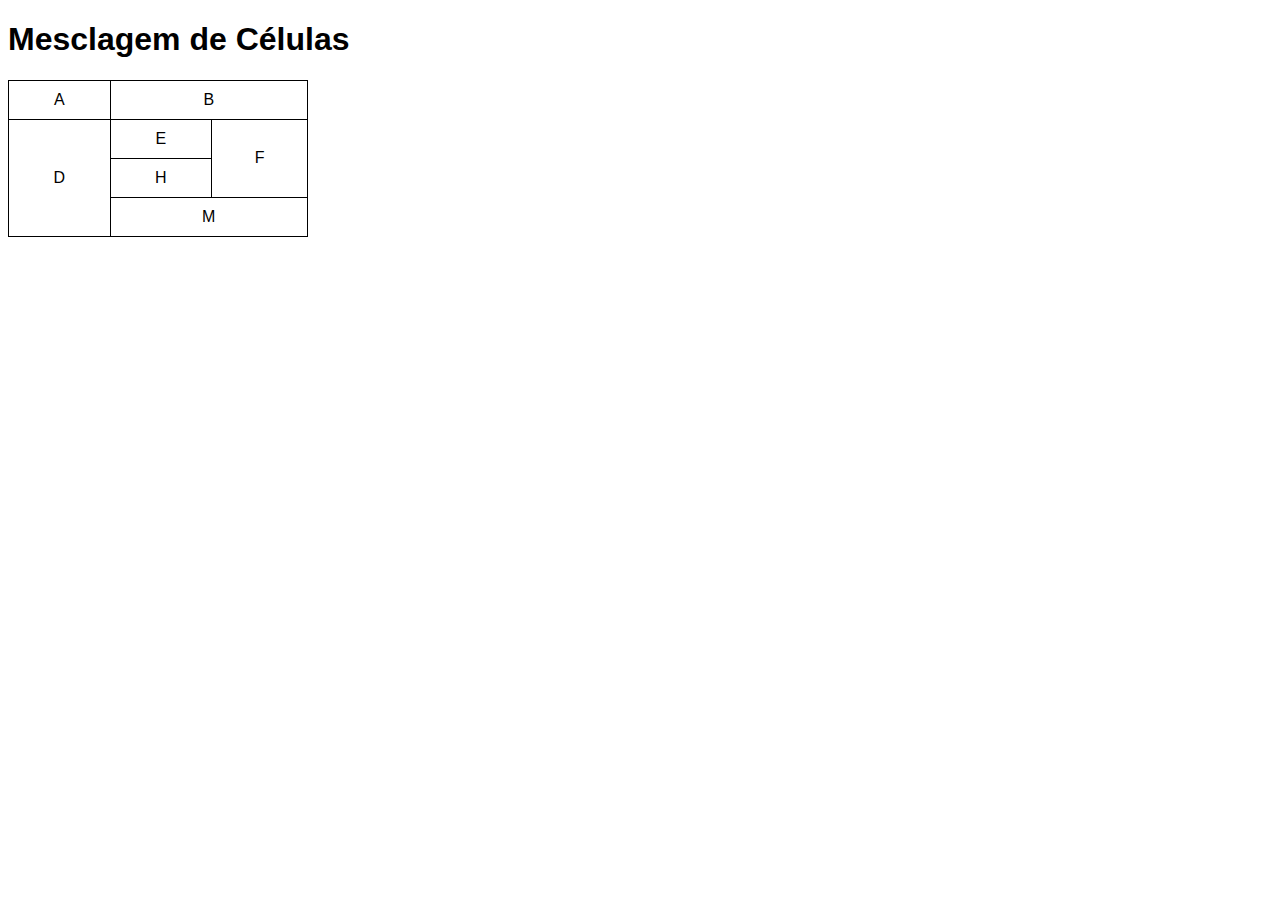
<file: exercicios/ex023/tabela003.html>
<!DOCTYPE html>
<html lang="pt-br">

<head>
    <meta charset="UTF-8">
    <meta http-equiv="X-UA-Compatible" content="IE=edge">
    <meta name="viewport" content="width=device-width, initial-scale=1.0">
    <title>Tabelas</title>
    <style>
        body {
            font-family: Arial, Helvetica, sans-serif;
        }

        table {
            border-collapse: collapse;
            width: 300px;
        }

        td {
            border: 1px solid black;
            padding: 10px;
            text-align: center;
        }
    </style>
</head>

<body>
    <h1>Mesclagem de Células</h1>

    <table>
        <tr>
            <td>A</td>
            <td colspan="2">B</td>

        </tr>

        <tr>
            <td rowspan="3">D</td>
            <td>E</td>
            <td rowspan="2">F</td>
        </tr>

        <tr>

            <td>H</td>

        </tr>

        <tr>

            <td colspan="2">M</td>
        </tr>

    </table>
</body>

</html>
</file>
<file: desafios/d012/estilo/style.css>
@charset "UTF-8";

@import url('https://fonts.googleapis.com/css2?family=Passion+One&display=swap');

@import url('https://fonts.googleapis.com/css2?family=Sriracha&display=swap');

:root {
    --fonte1: verdana, geneva, tahoma, sans-serif;
    --fonte2:'Passion One', cursive;
    --fonte3: 'Sriracha', cursive;
}

* {
    margin: 0px;
    padding: 0px;
}

html, body {
    min-height: 100vh;
    background-color: darkgrey;
    font-family: var(--fonte1);
}

header {
    background-color: black;
    color: white;
    text-align: center;
}

header > h1 {
    padding-top: 50px ;
    font-variant: small-caps;
    font-family: var(--fonte2);
    font-size: 8vw;
}

header > p {
    padding-bottom: 50px;
}

header a, footer a {
    color: white;
    text-decoration: none;
    font-weight: bolder;
}

header a:hover, footer a:hover {
    text-decoration: underline;
}

section{
    padding-top: 10vh;
    padding-bottom: 10vh;
    line-height: 2em;
    padding-left: 30px;
    font-family: var(--fonte3);
    font-size: 3.5vw;
}

section > p {
    padding-bottom: 2em;
}

section.normal {
    background-color: white;
    color: black;
}

section.imagem {
    background-color: rgb(51, 51, 51);
    color: white ;
    box-shadow: inset 6px 6px 13px 0px rgba(0, 0, 0, 0.438);
    background-size: cover;
    background-attachment: fixed;
}

section.imagem > p {
    display: inline-block;
    padding: 5px;
    background-color: rgba(0, 0, 0, 0.4);
    text-shadow: 1px 1px 0px black;
}

section#img01{
    background-image: url('../imagens/background001.jpg');
    background-position: right center;
}

section#img02{
    background-image: url('../imagens/background002.jpg');

}

footer {
    background-color: black;
    color: white;
    text-align: center;
    padding-bottom: 10px;
}
</file>
